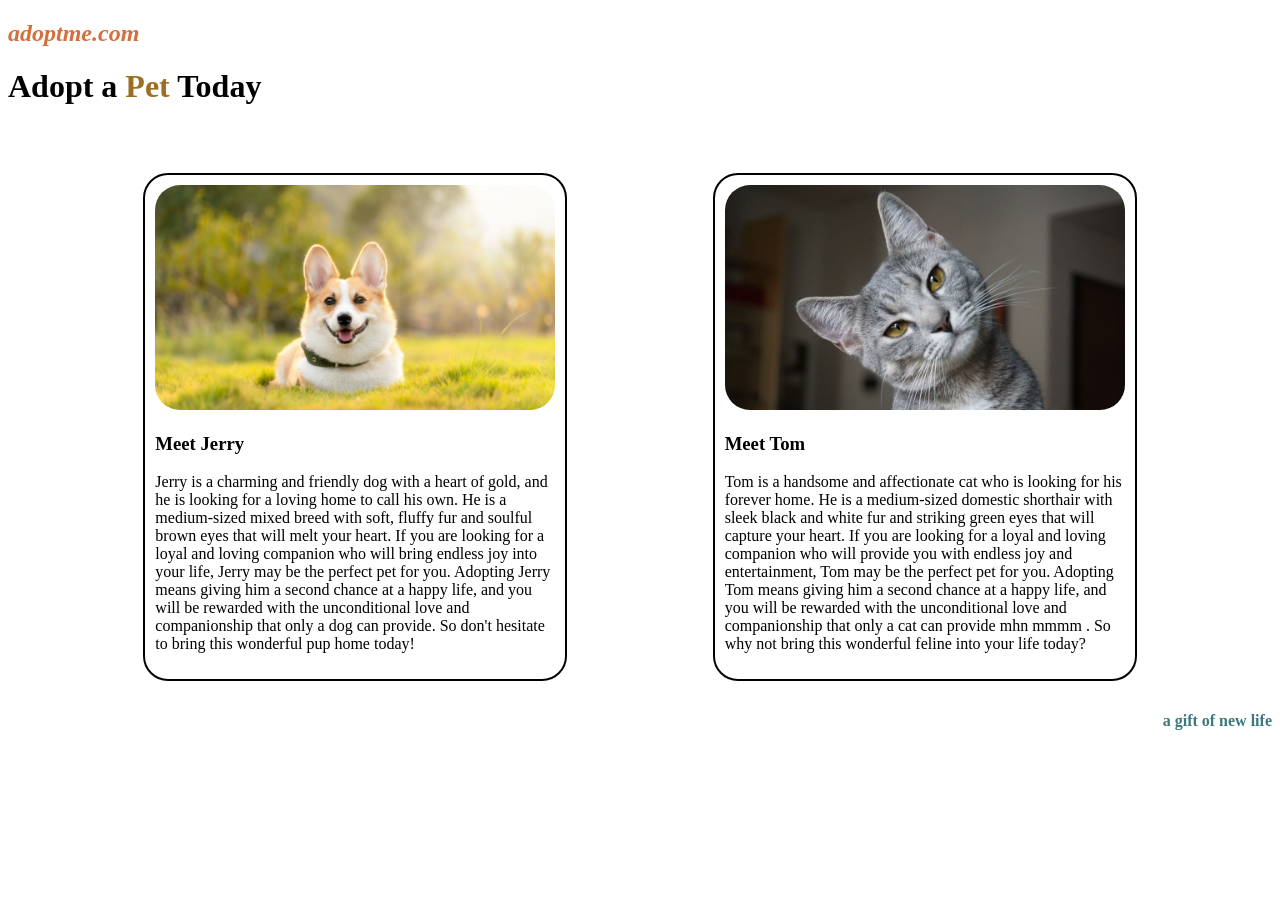
<file: coding/DEV/Frontend/index.html>
<!DOCTYPE html>
<html lang="en">
  <head>
    <meta charset="UTF-8" />
    <meta http-equiv="X-UA-Compatible" content="IE=edge" />
    <meta name="viewport" content="width=device-width, initial-scale=1.0" />
    <title>CSS</title>
    <link rel="stylesheet" href="style.css" />
  </head>
  <body>
    <h2><i>adoptme.com</i></h2>
    <h1>Adopt a <span>Pet</span> Today</h1>
    <br /><br />
    <div id="pets">
      <div class="card">
        <img src="dog.jpg" alt="jerry" />
        <h3>Meet Jerry</h3>
        <p>
          Jerry is a charming and friendly dog with a heart of gold, and he is
          looking for a loving home to call his own. He is a medium-sized mixed
          breed with soft, fluffy fur and soulful brown eyes that will melt your
          heart. If you are looking for a loyal and loving companion who will
          bring endless joy into your life, Jerry may be the perfect pet for
          you. Adopting Jerry means giving him a second chance at a happy life,
          and you will be rewarded with the unconditional love and companionship
          that only a dog can provide. So don't hesitate to bring this wonderful
          pup home today!
        </p>
      </div>
      <div class="card">
        <img src="cat.jpg" alt="tom" />
        <h3>Meet Tom</h3>
        <p>
          Tom is a handsome and affectionate cat who is looking for his forever
          home. He is a medium-sized domestic shorthair with sleek black and
          white fur and striking green eyes that will capture your heart. If you
          are looking for a loyal and loving companion who will provide you with
          endless joy and entertainment, Tom may be the perfect pet for you.
          Adopting Tom means giving him a second chance at a happy life, and you
          will be rewarded with the unconditional love and companionship that
          only a cat can provide mhn mmmm . So why not bring this wonderful
          feline into your life today?
        </p>
      </div>
    </div>
    <h4>a gift of new life</h4>
  </body>
</html>
</file>
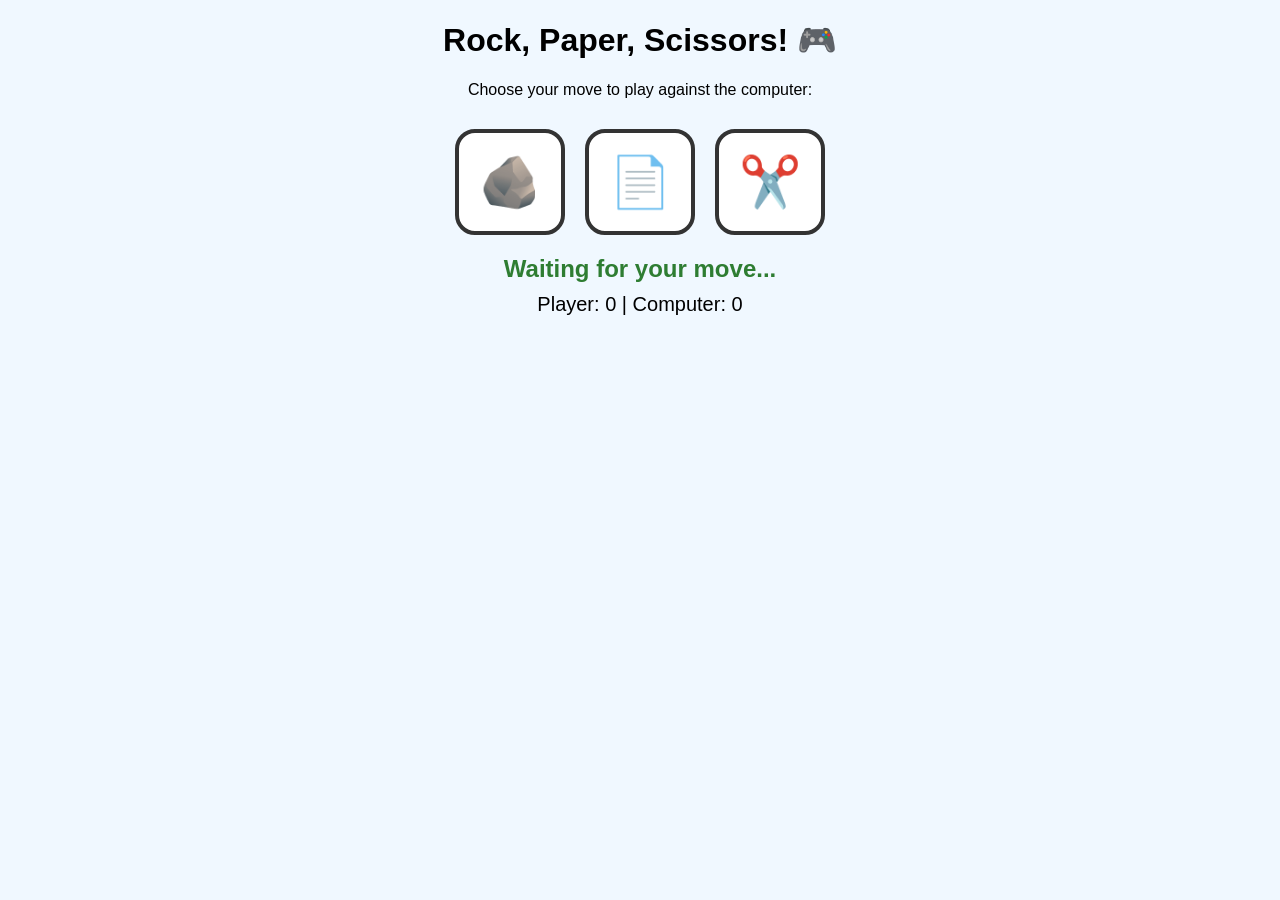
<file: coding/ROCK PAPER SCISSOR GAME/game.html>
<!DOCTYPE html>
<html>
<head>
    <style>
        body { font-family: 'Comic Sans MS', sans-serif; text-align: center; background-color: #f0f8ff; }
        .choices { display: flex; justify-content: center; gap: 20px; margin-top: 30px; }
        button { 
            font-size: 50px; padding: 20px; border-radius: 20px; border: 4px solid #333;
            cursor: pointer; transition: transform 0.2s; background-color: white;
        }
        button:hover { transform: scale(1.1); background-color: #ffeb3b; }
        #result { font-size: 24px; font-weight: bold; margin-top: 20px; color: #2e7d32; }
        .score { font-size: 20px; margin-top: 10px; }
    </style>
</head>
<body>

    <h1>Rock, Paper, Scissors! 🎮</h1>
    <p>Choose your move to play against the computer:</p>

    <div class="choices">
        <button onclick="play('🪨')">🪨</button>
        <button onclick="play('📄')">📄</button>
        <button onclick="play('✂️')">✂️</button>
    </div>

    <div id="result">Waiting for your move...</div>
    <div class="score">Player: <span id="p-score">0</span> | Computer: <span id="c-score">0</span></div>

    <script>
        let pScore = 0;
        let cScore = 0;

        function play(user) {
            const options = ['🪨', '📄', '✂️'];
            const cpu = options[Math.floor(Math.random() * 3)];
            let message = "";

            if (user === cpu) {
                message = `It's a tie! Both chose ${user}`;
            } else if (
                (user === '🪨' && cpu === '✂️') ||
                (user === '📄' && cpu === '🪨') ||
                (user === '✂️' && cpu === '📄')
            ) {
                message = `You Win! ${user} beats ${cpu} 🎉`;
                pScore++;
            } else {
                message = `Computer Wins! ${cpu} beats ${user} 🤖`;
                cScore++;
            }

            document.getElementById('result').innerText = message;
            document.getElementById('p-score').innerText = pScore;
            document.getElementById('c-score').innerText = cScore;
        }
    </script>
</body>
</html>
</file>
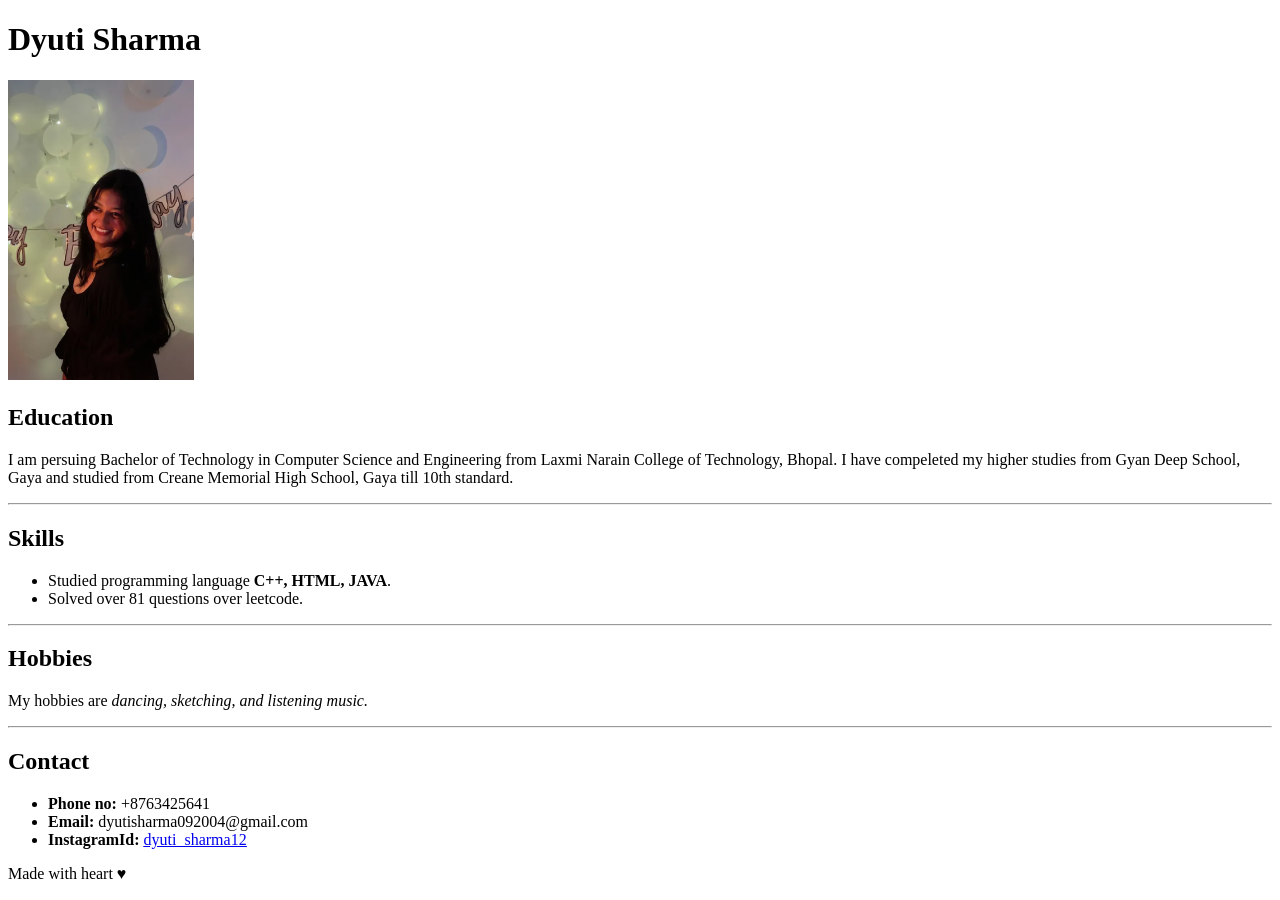
<file: coding/DEV/Frontend/myportfolio.html>
<!DOCTYPE html>
<html lang="en">
<head>
    <meta charset="UTF-8">
    <meta name="viewport" content="width=device-width, initial-scale=1.0">
    <title>My Portfolio</title>
</head>
<body>
    <header>
        <h1>Dyuti Sharma</h1>
    <img src = "myphoto.png" alt = "Dyuti image" height = "300px">
    </header>
    
    <section>
        <h2><b>Education</b></h2>
        <p>I am persuing Bachelor of Technology in Computer Science and Engineering from Laxmi Narain College of Technology, Bhopal.
        I have compeleted my higher studies from Gyan Deep School, Gaya and studied from Creane Memorial High School, Gaya till 10th standard.
        </p>
    </section>
    
        <hr>

    <section>
        <h2><b>Skills</b></h2>
        <ul>
            <li>Studied programming language <b>C++, HTML, JAVA</b>.</li>
            <li>Solved over 81 questions over leetcode.</li>
        </ul>
    </section>
        
        <hr>

    <section>
            <h2><b>Hobbies</b></h2>
        <p> My hobbies are <i>dancing, sketching, and listening music.</i></p>
    </section>
        
        <hr>
        
    <footer>
        <h2><b>Contact</b></h2>
        <ul>
            <li><b>Phone no: </b> +8763425641</li>
            <li><b>Email: </b>dyutisharma092004@gmail.com</li>
            <li><b>InstagramId: </b><a href = "https://www.instagram.com/dyuti_sharma12/"> <u>dyuti_sharma12</u></a></li>
        </ul>
    </footer>
        
    <p>Made with heart &hearts;</p>
</body>
</html>
</file>
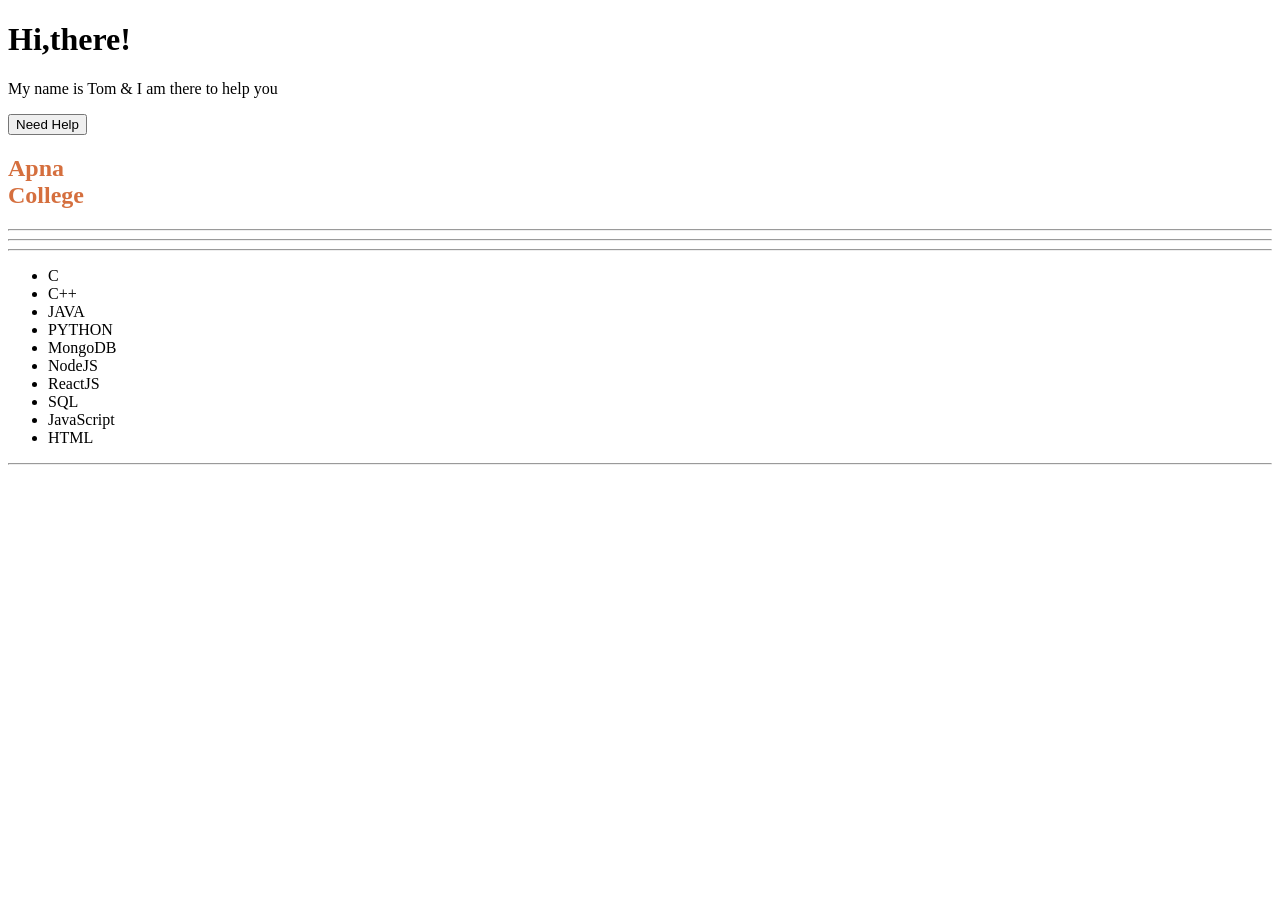
<file: coding/DEV/Frontend/notes(css).html>
<!DOCTYPE html>
<html lang="en">
<head>
    <meta charset="UTF-8">
    <meta name="viewport" content="width=device-width, initial-scale=1.0">
    <title>Document</title>
    <link rel="stylesheet" href="style.css">
</head>
<body>
    <h1>Hi,there!</h1>
    <form action="/action">
        <p>My name is Tom &amp; I am there to help you</p>
        <button>Need Help</button>
    </form>

    <h2>Apna <br/> College</h2>

    <div id="outer">
        <div class="inner" id="red"></div>
        <div class="inner" id="yellow"></div>
        <div class="inner" id="green"></div>
    </div>

    <hr>

    <div id="second"></div>

    <hr>

    <div class="third"></div>
    <div class="third"></div>
    <div class="third"></div>

    <hr>

    <ul>
        <li>C</li>
        <li>C++</li>
        <li>JAVA</li>
        <li>PYTHON</li>
        <li>MongoDB</li>
        <li>NodeJS</li>
        <li>ReactJS</li>
        <li>SQL</li>
        <li>JavaScript</li>
        <li>HTML</li>
    </ul>

    <hr>
    
    <div class="fourth">
        <div id="eyes"> </div>
        <div id="eyes"> </div>
        <div id="smile"></div>
    </div>
</body>
</html>
<!-- SPECIFICITY
    1. id > class, attributes, pesudo classs > elements, pesudo elements
    2. more selectors > less selectors
    3.if specificty same-> cascading-->
</file>
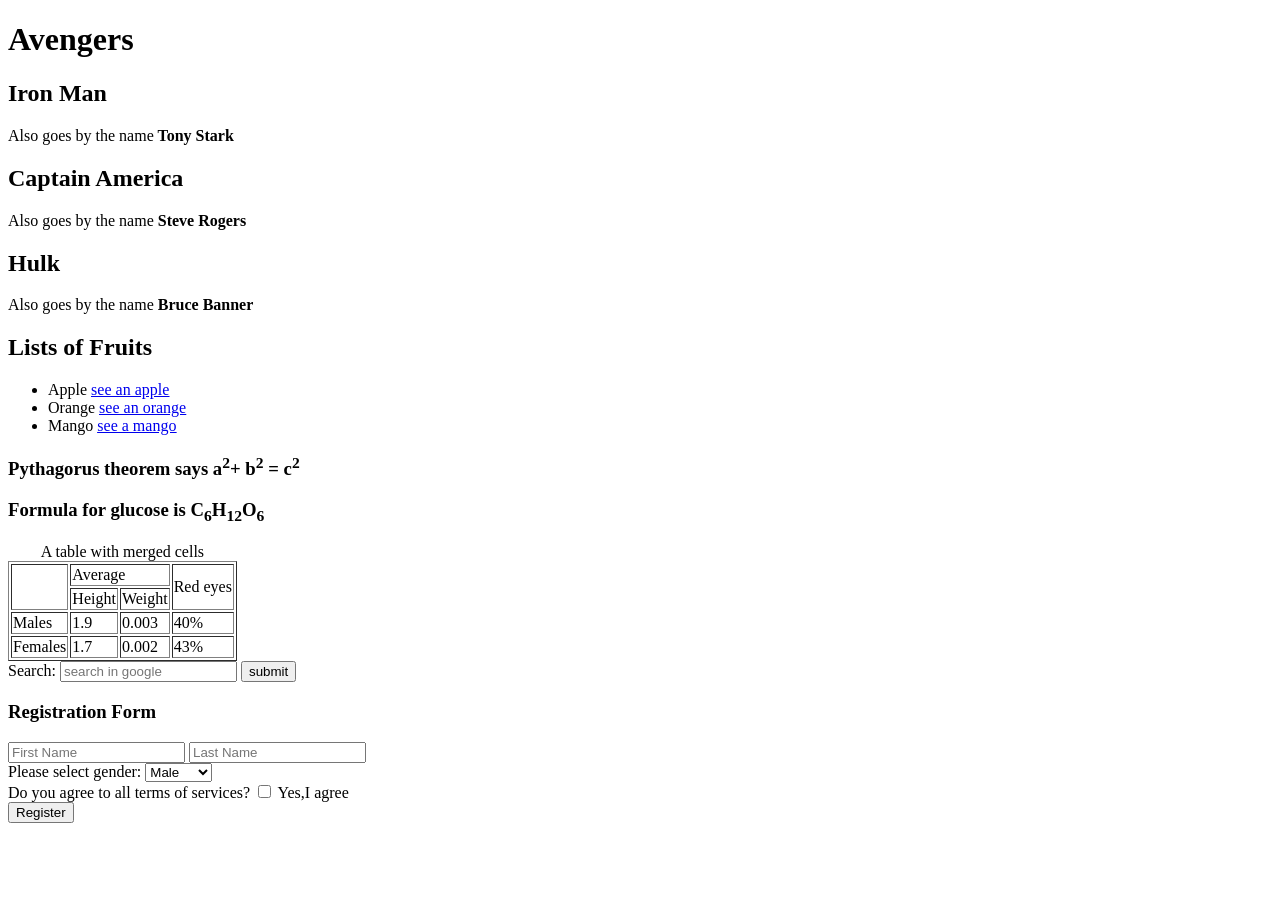
<file: coding/DEV/Frontend/notes.html>
<!DOCTYPE html>
<html lang="en">
<head>
    <meta charset="UTF-8">
    <meta name="viewport" content="width=device-width, initial-scale=1.0">
    <title>Document</title>
</head>
<body>
    <h1><b>Avengers</b></h1> 
    <h2><b>Iron Man</b></h2>
    <p>Also goes by the name<b> Tony Stark</b></p>
    <h2>Captain America</h2>
    <p>Also goes by the name<b> Steve Rogers</b></p>
    <h2>Hulk</h2>
    <p>Also goes by the name<b> Bruce Banner</b></p>
    <h2>Lists of Fruits</h2>
    <ul>
        <li>Apple <a href = "https://images.everydayhealth.com/images/diet-nutrition/apples-101-about-1440x810.jpg?w=508"> <u>see an apple</u></a></li>
        <li>Orange <a href = "https://chemwatch.net/wp-content/uploads/2021/11/image-6.jpeg"> <u>see an orange</u></a></li>
        <li>Mango <a href = "https://aamrai.com/wp-content/uploads/2023/12/KESAR-scaled.jpg"><u> see a mango</u></a></li>
    </ul>

    <!--SUBSCRIPTS AND SUPERSCRIPTS-->
    <h3>Pythagorus theorem says a<sup>2</sup>+ b<sup>2</sup> = c<sup>2</sup></h3>
    <h3>Formula for glucose is C<sub>6</sub>H<sub>12</sub>O<sub>6</sub></h3>

    <!--TABLES-->

    <table border ="black">
        <caption>A table with merged cells</caption>
        <tr>
            <td rowspan="2"> </td>
            <td colspan="2">Average</td>
            <td rowspan="2"> Red eyes</td>
        </tr>
        <tr>
            <td>Height</td>
            <td>Weight</td>
        </tr>
        <tr>
            <td>Males</td>
            <td>1.9</td>
            <td>0.003</td>
            <td>40%</td>
        </tr>
        <tr>
            <td>Females</td>
            <td>1.7</td>
            <td>0.002</td>
            <td>43%</td>
        </tr>
    </table>

    <!--SEARCH-->

    <form action="https://www.google.com/search">
        <label for="search">Search: </label>
        <input type="text" placeholder="search in google" name="q">
        <button>submit</button>
    </form>

    <!--INPUTS-->

    <h3>Registration Form</h3>
    <form action="/action">
        <div>
        <input type="text" placeholder="First Name" name="fname">
        <input type="text" placeholder="Last Name" name="lname">
        </div>
    
        <div>
        <label for="gender">Please select gender:</label>
        <select name="gender" id="gender">
            <option val="m">Male</option>
            <option val="F">Female</option>
            <option val="O">Others</option>
        </select>
        </div>
        <div>
            Do you agree to all terms of services?
            <input type="checkbox" name="agree" id="agree">
            <label for="agree">Yes,I agree</label>
        </div>
        <button>Register</button>
    
    </form>
</body>
</html>
<!--
h1, h2, h3.. is used for heading, b is bold, u is underline, li is list index, ul is unordered list, a is used for adding links, br is used for line breaks

-->
</file>
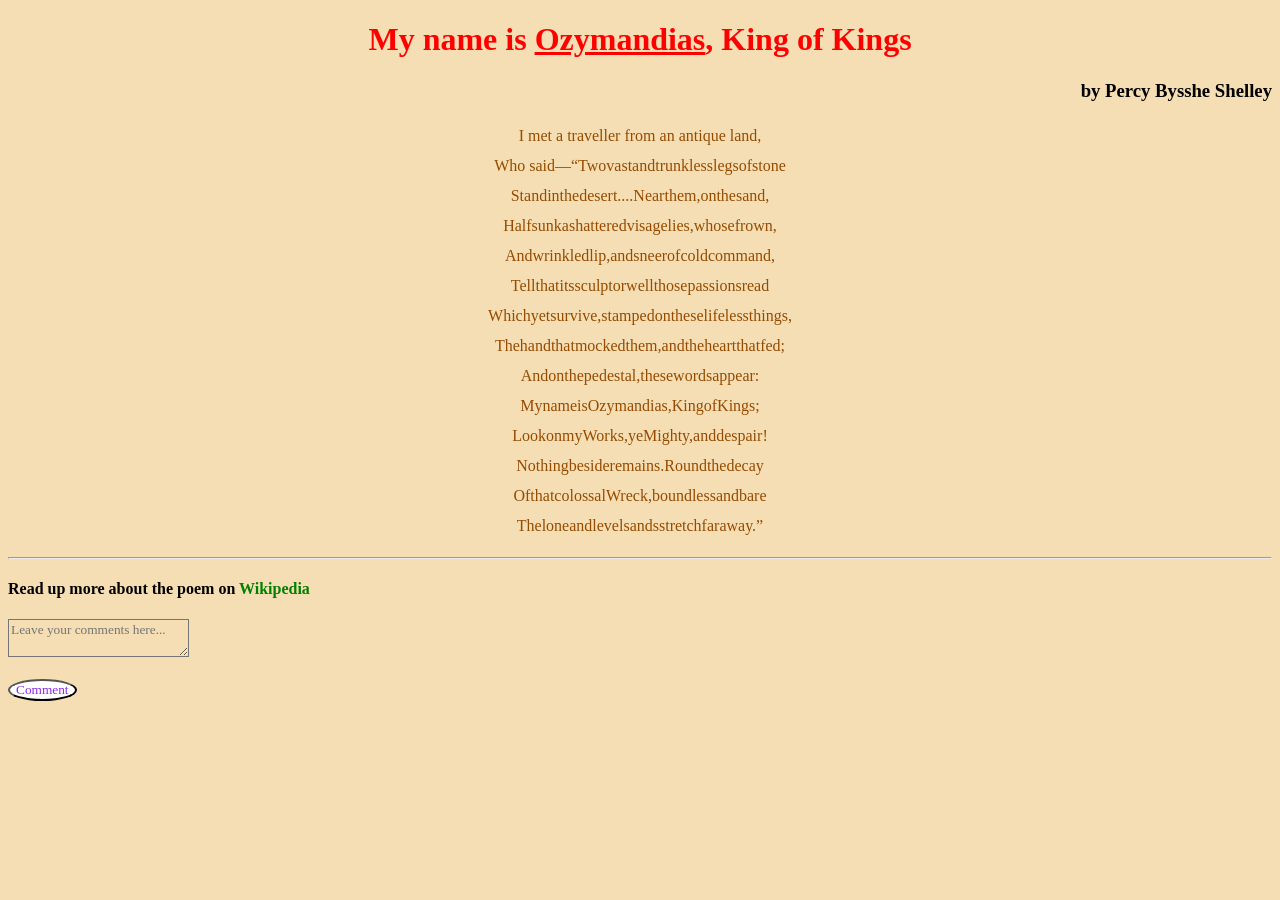
<file: coding/DEV/Frontend/PracticeQ1.html>
<!DOCTYPE html>
<html lang="en">
  <head>
    <meta charset="UTF-8" />
    <meta http-equiv="X-UA-Compatible" content="IE=edge" />
    <meta name="viewport" content="width=device-width, initial-scale=1.0" />
    <title>Practice Qs</title>
    <link rel="stylesheet" href="style1.css">

  </head>
  <body>
    <!--PoemName-->
    <h1>My name is <span>Ozymandias</span>, King of Kings</h1>
    <!--Poet'sName-->
    <h3>by Percy Bysshe Shelley</h3>
    <!--Poem-->
    <p>I met a traveller from an antique land,
      <br/>Who said—“Twovastandtrunklesslegsofstone
      <br/>Standinthedesert....Nearthem,onthesand,
      <br/>
      Halfsunkashatteredvisagelies,whosefrown,<br/>
      Andwrinkledlip,andsneerofcoldcommand,<br/>
      Tellthatitssculptorwellthosepassionsread<br/>
      Whichyetsurvive,stampedontheselifelessthings,<br/>
      Thehandthatmockedthem,andtheheartthatfed;<br/>
      Andonthepedestal,thesewordsappear:<br/>
      MynameisOzymandias,KingofKings;<br/>
      LookonmyWorks,yeMighty,anddespair!<br/>
      Nothingbesideremains.Roundthedecay<br/>
      OfthatcolossalWreck,boundlessandbare<br/>
      Theloneandlevelsandsstretchfaraway.”<br/>
    </p>
    <hr/>
    <h4>Read up more about the poem on <a href="https://en.wikipedia.org/wiki/Ozymandias">Wikipedia</a></h4>
    <textarea placeholder="Leave your comments here..."></textarea><br/>
    <br/>
    <button>Comment</button>
  </body>
</html>
</file>
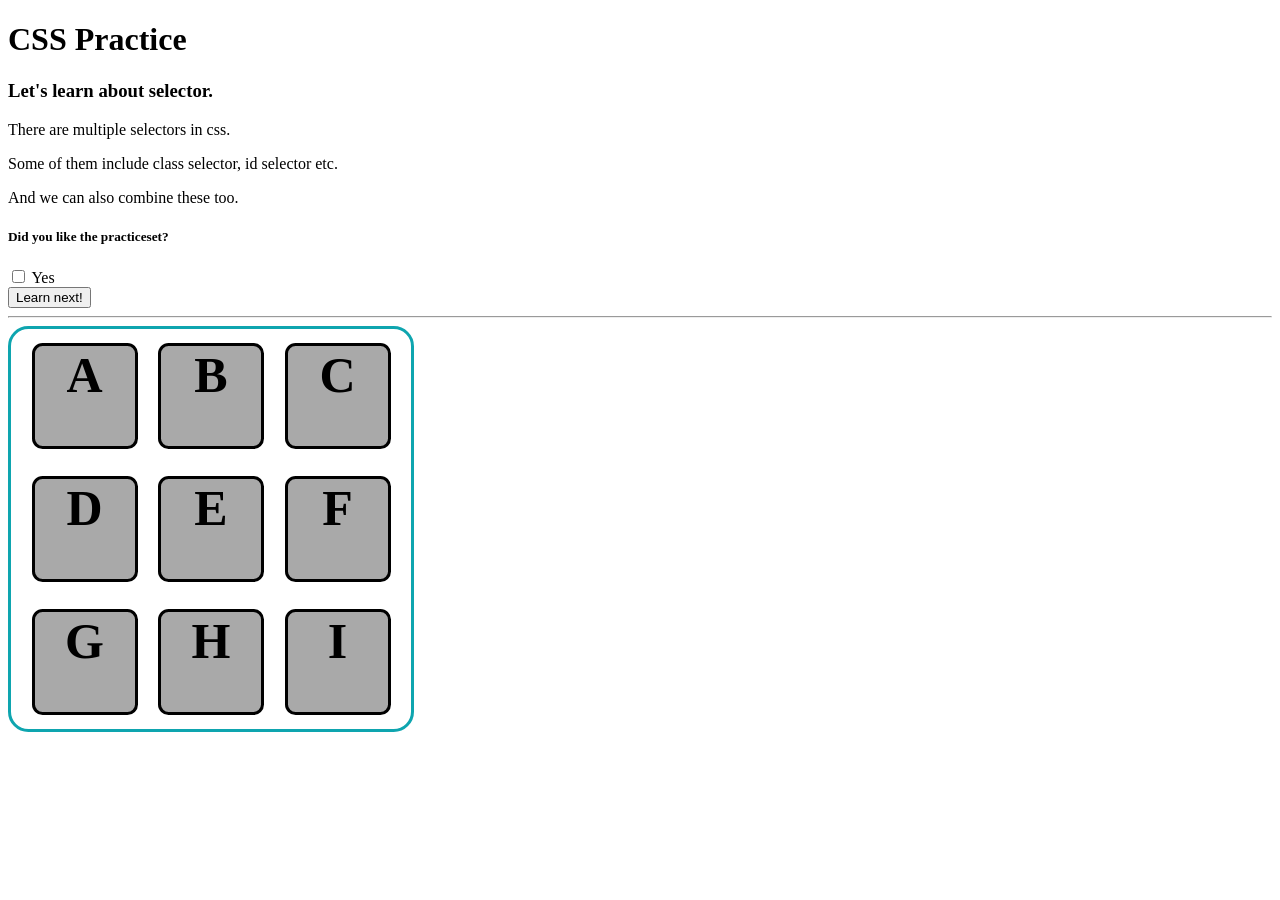
<file: coding/DEV/Frontend/PracticeQ2.html>
<!DOCTYPE html>
<html lang="en">
<head>
    <meta charset="UTF-8">
    <meta name="viewport" content="width=device-width, initial-scale=1.0">
    <title>Document</title>
    <link rel="stylesheet" href="style2.css">
</head>
<body>
    <h1 id="maintopic">CSS Practice</h1>
    <h3>Let's learn about selector.</h3>
    <!--Paragraph1-->
    <p class="a">There are multiple selectors in css.</p>
    <!--Paragraph2-->
    <p class="a">Some of them include class selector, id selector etc.</p>
    <!--Paragraph3-->
    <p class="a">And we can also combine these too.</p>
    <div>
        <h5>Did you like the practiceset?</h5>
        <input type="checkbox" id="yes"/>
        <label for="yes">Yes</label>
        <br/>
        <button>Learn next!</button>
    </div>

    <hr>

    <div id="container">
        <div class="alpha">A</div>
        <div class="alpha">B</div>
        <div class="alpha">C</div>
        <div class="alpha">D</div>
        <div class="alpha">E</div>
        <div class="alpha">F</div>
        <div class="alpha">G</div>
        <div class="alpha">H</div>
        <div class="alpha">I</div>
    </div>
</body>
</html>
</file>
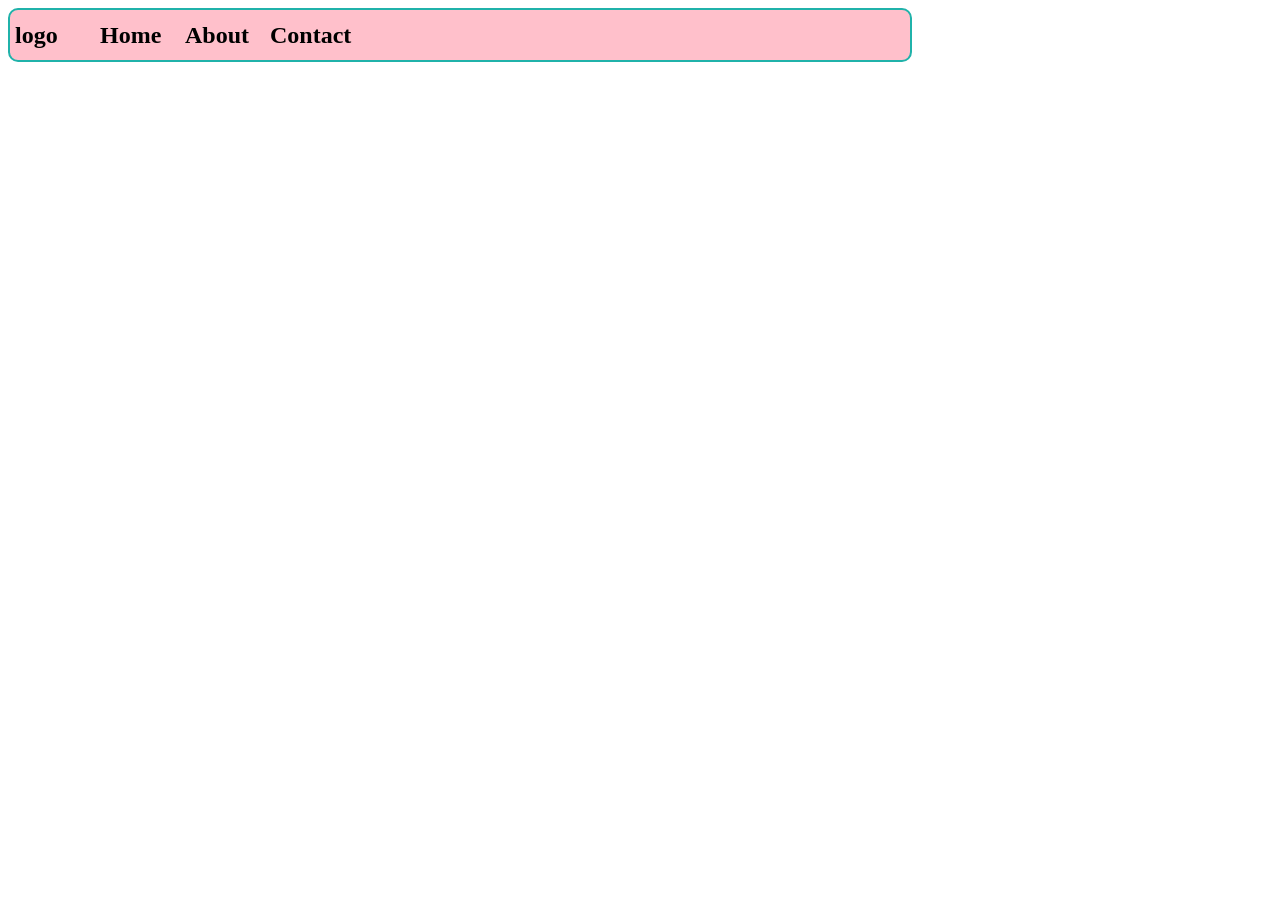
<file: coding/DEV/Frontend/PracticeQ3.html>
<!DOCTYPE html>
<html lang="en">
<head>
    <meta charset="UTF-8">
    <meta name="viewport" content="width=device-width, initial-scale=1.0">
    <title>Document</title>
    <link rel="stylesheet" href="style3.css">
</head>
<body>
    <div id="container">
        <div class="nav">logo</div>
        <div class="nav">Home</div>
        <div class="nav">About</div>
        <div class="nav">Contact</div>
    </div>
</body>
</html>
</file>
<file: coding/DEV/Frontend/style.css>
.card {
  width: 400px;
  border: 2px solid black;
  border-radius: 25px;
  padding: 10px;
  margin: 10px;
}

img {
  width: 100%;
  border-radius: 25px;
}

h2 {
  color: #d56f3e;
}

span {
  color: #9d6f24;
}

h4 {
  text-align: right;
  color: #3c787e;
}

#pets {
  display: flex;
  justify-content: space-evenly;
}
</file>
<file: coding/DEV/Frontend/style1.css>
*{
    background-color: wheat;
    font-family: Georgia, 'Times New Roman', Times, serif;
}
p{
    color: #964B00;
    line-height: 30px;
    text-align: center;
}
h1{
    text-align: center;
    color: red;
}
a{
    color: green;
    text-decoration: none;
}
button{
    color: blueviolet;
    background-color: white;
    border-radius: 50%;
}
h3{
    text-align: right;
    color: black;
}
textarea{
    color:black;
}
span{
    text-decoration: underline;
}
</file>
<file: coding/DEV/Frontend/style2.css>
/*#maintopic{
    color: blue;
}
*{
    text-align: center;
}
h1,h3,h5{
    font-family: Georgia;
}
.a{
    color: white;
    background-color: cornflowerblue;
}
div button{
    background-color: purple;
    color: azure;
}
button:hover{
    color: brown;
    background-color: yellow;
}
p:nth-of-type(2n+1){
    color: yellow;
}
input[type="checkbox"]:checked + label{/*or simply #yes:checked + label se bhi kar skte the
    color: darkgreen;
    font-weight: bold;
}
h1::first-letter{
    color: rgb(255,0,0);
}*/

#container{
    height: 400px;
    width: 400px;
    border: 3px solid rgba(6, 162, 173, 0.966);
    border-radius: 5%;
    display: flex;
    justify-content: space-evenly;
    flex-wrap: wrap;
    align-items: center;
}
.alpha{
    height: 100px;
    width: 100px;
    border: 3px solid black;
    border-radius: 10%;
    background-color: darkgray;
    text-align: center;
    font-size: 50px;
    font-weight: bold;
}
</file>
<file: coding/DEV/Frontend/style3.css>
#container{
    height: 50px;
    width: 900px;
    border: 2px solid lightseagreen;
    background-color: pink;
    border-radius: 10px;
    display: flex;
    justify-content: flex-start;
    align-content: center;
}

.nav{
    height: 50px;
    width: 80px;
    font-size: 24px;
    font-weight: bold;
    margin-left: 5px;
    line-height: 50px;
}
</file>
